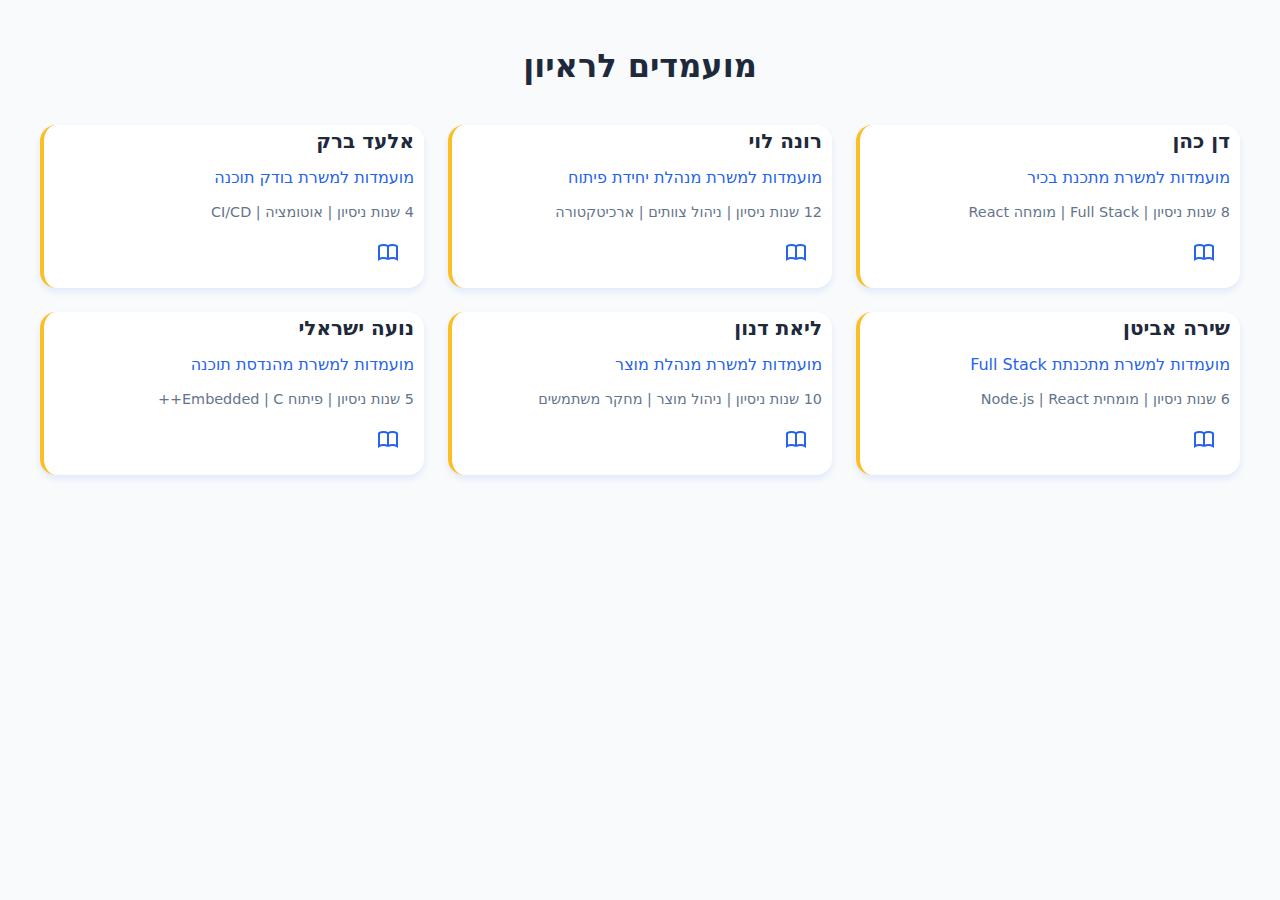
<file: frontend/index.html>
<!DOCTYPE html>
<html lang="he" dir="rtl">
<head>
    <meta charset="UTF-8">
    <meta name="viewport" content="width=device-width, initial-scale=1.0">
    <title>מערכת סיכום ראיונות</title>
    <style>
        :root {
        --primary-color: #2563eb;  /* כחול כהה יותר */
        --primary-light: #3b82f6;  /* כחול בהיר יותר */
        --accent-color: #fbbf24;   /* צהוב עדין */
        --shadow-color: rgba(37, 99, 235, 0.1);
        --border-radius: 16px;
        --transition: all 0.3s ease;
        }   

        body {
            font-family: system-ui, -apple-system, sans-serif;
            background-color: #f8fafc;
            margin: 0;
            padding: 20px;
            line-height: 1.6;
        }

        .container {
            max-width: 1200px;
            margin: 0 auto;
        }

        .header {
            text-align: center;
            margin-bottom: 2rem;
            color: #1e293b;
        }

        .candidates-grid {
            display: grid;
            grid-template-columns: repeat(auto-fill, minmax(300px, 1fr));
            gap: 24px;
            margin-bottom: 40px;
        }

        .candidate-card {
            background: white;
            border-radius: var(--border-radius);
            overflow: hidden;
            box-shadow: 0 4px 6px var(--shadow-color);
            transition: all 0.3s ease;
            border-left: 4px solid var(--accent-color);

        }

        .candidate-card:hover {
            transform: translateY(-4px);
            box-shadow: 0 8px 12px var(--shadow-color);
        }

        .candidate-image {
            width: 100%;
            height: 200px;
            object-fit: cover;
        }

        .candidate-info {
            position: relative;
            padding-bottom: 48px; 
            padding-right: 10px;
        }

        .candidate-name {
            font-size: 1.25rem;
            font-weight: 600;
            margin-bottom: 8px;
            color: #1e293b;
        }

        .candidate-position {
            color: var(--primary-color);
            font-weight: 500;
            margin-bottom: 12px;
        }

        .candidate-details {
            color: #64748b;
            font-size: 0.9rem;
            margin-bottom: 16px;
            line-height: 1.5;
        }

        .button {
            background: var(--primary-color);
            color: white;
            border: none;
            padding: 10px 20px;
            border-radius: 8px;
            cursor: pointer;
            font-weight: 500;
            width: 100%;
            transition: background-color 0.2s;
        }

        .button:hover {
            background: #4f46e5;
        }

        .modal {
            display: none;
            position: fixed;
            top: 0;
            left: 0;
            width: 100%;
            height: 100%;
            background: rgba(0, 0, 0, 0.5);
            z-index: 1000;
        }

        .modal-content {
            background: white;
            margin: 5vh auto;
            padding: 30px;
            width: 90%;
            max-width: 800px;
            max-height: 90vh;
            overflow-y: auto;
            border-radius: var(--border-radius);
            position: relative;
        }

        .close-button {
            position: absolute;
            top: 20px;
            left: 20px;
            font-size: 24px;
            cursor: pointer;
            color: #64748b;
            background: none;
            border: none;
            padding: 5px;
        }

        .interview-text {
            white-space: pre-line;
            margin: 20px 0;
            padding: 20px;
            background: #f8fafc;
            border-radius: 8px;
            font-size: 0.95rem;
        }

        .controls {
            display: flex;
            gap: 12px;
            margin-top: 20px;
        }

        .select {
            padding: 8px 12px;
            border: 1px solid #e2e8f0;
            border-radius: 6px;
            min-width: 200px;
        }

        .summary-result {
            margin-top: 20px;
            padding: 20px;
            background: #f1f5f9;
            border-radius: 8px;
            display: none;
        }

        .summary-result.visible {
            display: block;
        }

        .loading {
            display: none;
            margin-right: 8px;
        }

        .loading.visible {
            display: inline;
        }
        .hidden {
          display: none;
        }

        .summary-preview {
            background: linear-gradient(to right, #f0f9ff, #e0f2fe);
            border-right: 3px solid var(--primary-color);
            margin: 12px 0;
            padding: 12px;
            font-size: 0.9rem;
            line-height: 1.5;
        }

        .summary-actions {
            margin-top: 16px;
            display: flex;
            justify-content: flex-end;
        }

        .save-summary {
            background: #10b981 !important;  /* ירוק */
        }

        .save-summary:hover {
            background: #059669 !important;
        }
        .read-interview-btn {
            background: none;
            border: none;
            color: var(--primary-color);
            cursor: pointer;
            padding: 8px;
            border-radius: 50%;
            transition: var(--transition);
            width: 40px;
            height: 40px;
            display: flex;
            align-items: center;
            justify-content: center;
            position: absolute;
            bottom: 16px;
            right: 16px;
        }

        .read-interview-btn:hover {
            background: var(--shadow-color);
            transform: scale(1.1);
        }

        .read-interview-icon {
            width: 24px;
            height: 24px;
        }     
           @media (max-width: 768px) {
            .candidates-grid {
                grid-template-columns: 1fr;
            }
            .modal-content {
                width: 95%;
                margin: 2vh auto;
            }
        }
    </style>
</head>
<body>
    <div class="container">
        <div class="header">
            <h1>מועמדים לראיון</h1>
        </div>
        <div class="candidates-grid" id="candidatesGrid"></div>
    </div>

    <div id="interviewModal" class="modal">
        <div class="modal-content">
            <button class="close-button" onclick="closeModal()">&times;</button>
            <h2 id="modalTitle" class="candidate-name"></h2>
            <div id="interviewText" class="interview-text"></div>
            <div class="controls">
                <select id="summaryType" class="select">
                    <option value="short">סיכום רגיל</option>
                    <option value="bullets">נקודות עיקריות</option>
                    <option value="very_short">משפט אחד</option>
                    <option value="focused">מיקוד בניסיון והמלצות</option>
                </select>
                <button class="button" onclick="summarizeInterview()">
                    <span id="loadingIndicator" class="loading">⏳</span>
                    סכם ראיון
                </button>
            </div>
            <div id="summaryResult" class="summary-result"></div>
            <div class="summary-actions">
                <button class="button save-summary hidden" id="saveSummaryBtn" onclick="saveSummary()">
                    שמור סיכום
                </button>
            </div>
        </div>
    </div>

    <script src="js/candidates.js"></script>
    <script src="js/main.js"></script>
</body>
</html>
</file>
